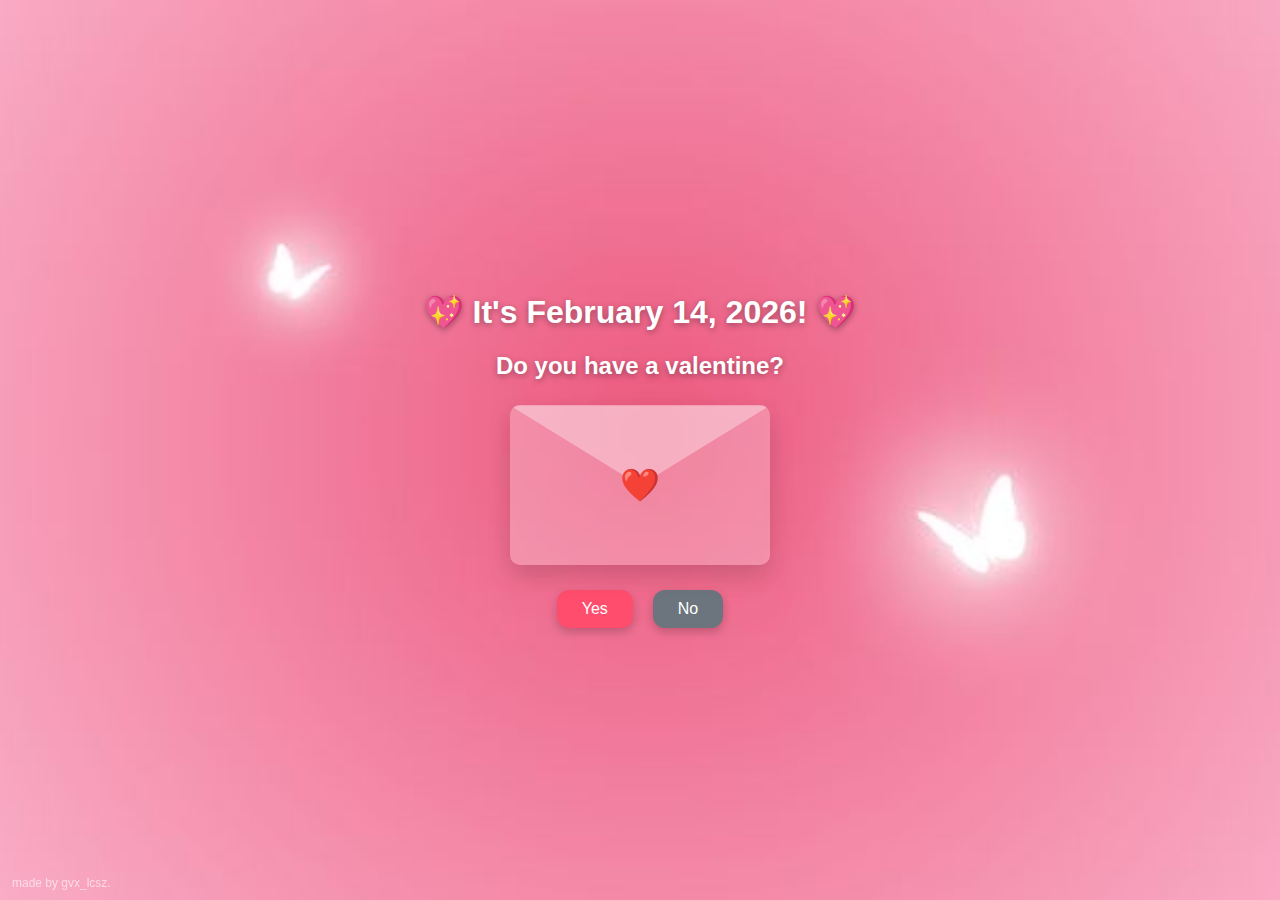
<file: index.html>
<!DOCTYPE html>
<html lang="en">
<head>
  <meta charset="UTF-8">
  <title>Valentine's Question 💘</title>
  <link rel="stylesheet" href="style.css">
</head>
<body>

  <div class="wrapper">
    <h1>💖 It's February 14, 2026! 💖</h1>
    <h2>Do you have a valentine?</h2>

    <div class="envelope">
      <div class="flap"></div>
      <div class="heart">❤️</div>
    </div>

    <div class="buttons">
      <button id="yesBtn">Yes</button>
      <button id="noBtn" onclick="answerNo()">No</button>
    </div>
  </div>

<div class="corner-message">
  made by gvx_lcsz.
</div>

  <script src="script.js"></script>
</body>
</html>
</file>
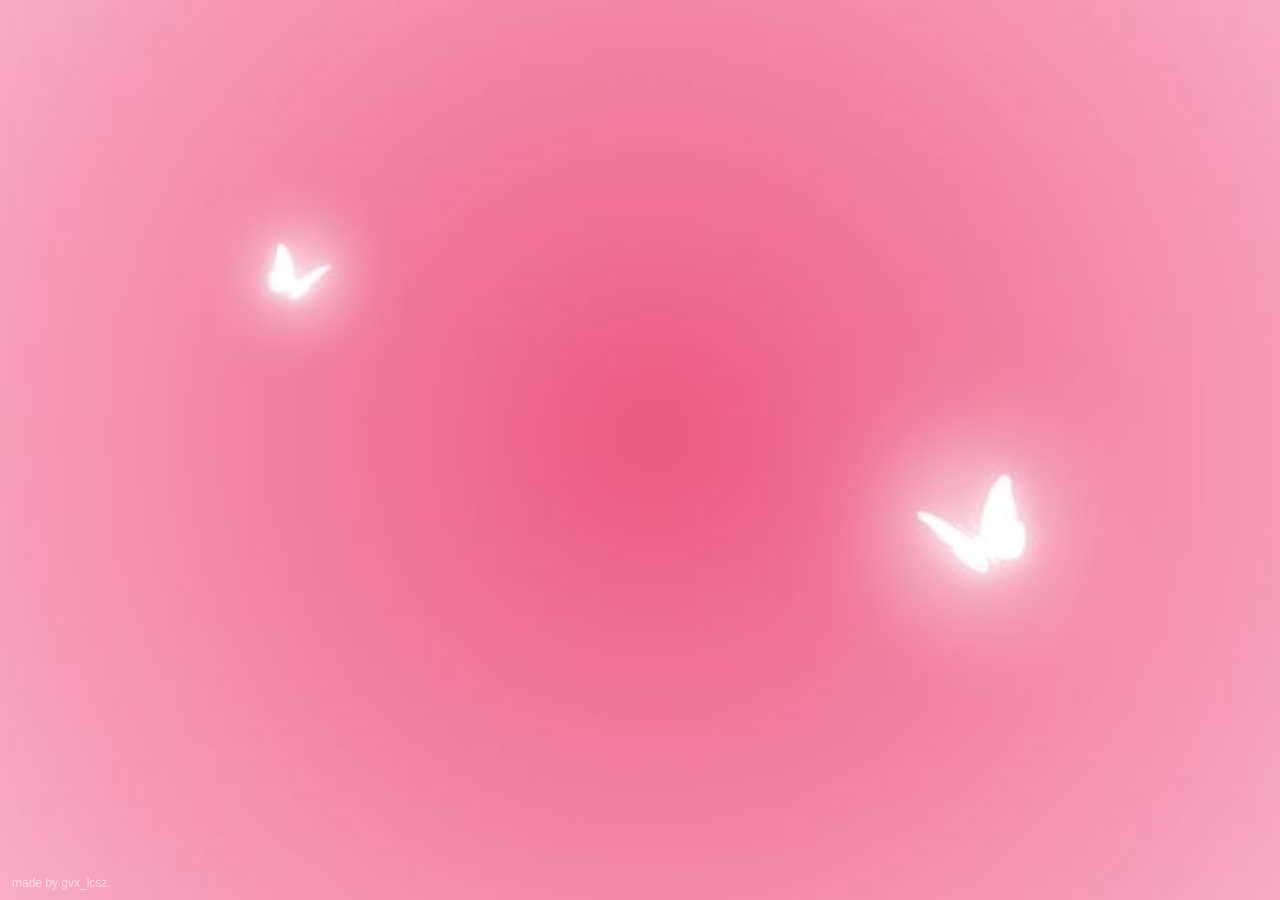
<file: message.html>
<!DOCTYPE html>
<html lang="en">
<head>
  <meta charset="UTF-8">
  <title>💌 A Message for You</title>
  <link rel="stylesheet" href="message.css">
</head>
<body>

  <div class="message-container">
    <h1>Acceptance is the key!🩷</h1>
    <p>Happy Valentine’s Day! Just dropping by to remind you</p>
    <p>that you’re appreciated and thought of today. Hope your </p>
    <p>day is filled with smiles, laughter, and a little bit of love! 😌💌</p>

    <button onclick="backHome()">Back</button>

    <!-- Floating hearts -->
    <div id="hearts"></div>
  </div>

<div class="corner-message">
  made by gvx_lcsz.
</div>

  <script src="message.js"></script>
</body>
</html>
</file>
<file: style.css>
body {
  background: url("bg.jpg") no-repeat center center fixed;
  background-size: cover;
  font-family: Arial, sans-serif;
  height: 100vh;
  margin: 0;
  display: flex;
  justify-content: center;
  align-items: center;
}

/* Text */
.wrapper {
  text-align: center;
}

h1, h2 {
  color: #fff;
  text-shadow: 0 2px 6px rgba(0,0,0,0.35);
}

/* Envelope */
.envelope {
  position: relative;
  width: 260px;
  height: 160px;
  margin: 25px auto;
  background: rgba(255, 255, 255, 0.25);
  border-radius: 10px;
  backdrop-filter: blur(6px);
  box-shadow: 0 10px 25px rgba(0,0,0,0.15);
  overflow: hidden;
}

.flap {
  position: absolute;
  inset: 0;
  background: rgba(255,255,255,0.35);
  clip-path: polygon(0 0, 50% 50%, 100% 0);
  transform-origin: top;
  transition: transform 0.6s ease;
}

.heart {
  position: absolute;
  top: 50%;
  left: 50%;
  transform: translate(-50%, -50%);
  font-size: 32px;
  transition: transform 0.4s ease;
}

/* Envelope interaction */
.envelope:hover .flap {
  transform: rotateX(180deg);
}

.envelope:hover .heart {
  transform: translate(-50%, -50%) scale(1.3);
}

/* Buttons */
.buttons {
  display: flex;
  justify-content: center;
  gap: 20px;
  margin-top: 10px;
}

button {
  padding: 10px 25px;
  border: none;
  border-radius: 12px;
  font-size: 1em;
  cursor: pointer;
  box-shadow: 0 4px 10px rgba(0,0,0,0.2);
}

#yesBtn {
  background: #ff4d6d;
  color: white;
}

#noBtn {
  background: #6c757d;
  color: white;
}

.corner-message {
  position: fixed;
  bottom: 10px;
  left: 12px;

  font-size: 0.75rem;
  opacity: 0.6;
  color: #ffffff;

  pointer-events: none; /* so it won't block clicks */
  z-index: 999;
}
</file>
<file: message.css>
body {
  background: url("bg.jpg") no-repeat center center fixed;
  background-size: cover;
  font-family: Arial, sans-serif;
  height: 100vh;
  margin: 0;
  display: flex;
  justify-content: center;
  align-items: center;
  overflow: hidden;
  color: #fff;
}

/* Container */
.message-container {
  background: rgba(255, 100, 100, 0.8); /* soft red to pop */
  padding: 40px;
  border-radius: 20px;
  backdrop-filter: blur(10px);
  text-align: center;
  box-shadow: 0 15px 35px rgba(0, 0, 0, 0.4);
  max-width: 400px;
  z-index: 10;
  position: relative;

  /* fade-in animation */
  opacity: 0;
  transform: translateY(20px);
  animation: fadeIn 1s forwards;
}

@keyframes fadeIn {
  to {
    opacity: 1;
    transform: translateY(0);
  }
}

.message-container h1,
.message-container p {
  color: #fff;
  text-shadow: 0 2px 6px rgba(0,0,0,0.35);
}

.message-container button {
  padding: 12px 28px;
  border: none;
  border-radius: 16px;
  font-size: 1.1em;
  cursor: pointer;
  background: #ff4d6d;
  color: white;
  margin-top: 20px;
  box-shadow: 0 4px 10px rgba(0,0,0,0.2);
}

/* Hearts */
#hearts {
  position: absolute;
  inset: 0;
  pointer-events: none;
  z-index: 1; /* behind the container */
}

.corner-message {
  position: fixed;
  bottom: 10px;
  left: 12px;

  font-size: 0.75rem;
  opacity: 0.6;
  color: #ffffff;

  pointer-events: none; /* so it won't block clicks */
  z-index: 999;
}
</file>
